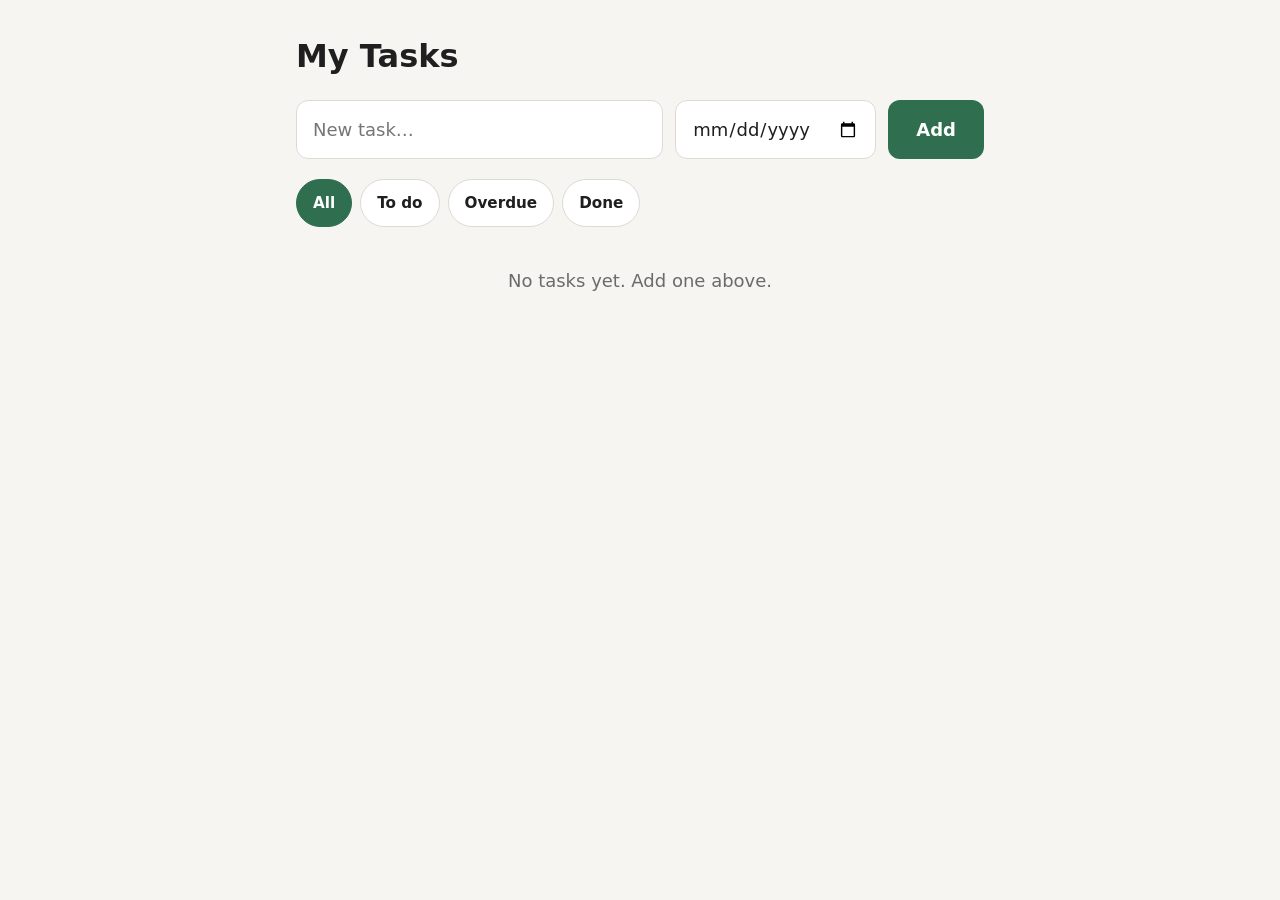
<file: index.html>
<!doctype html>
<html lang="en">
<head>
  <meta charset="utf-8">
  <meta name="viewport" content="width=device-width, initial-scale=1">
  <title>My Tasks</title>
  <link rel="stylesheet" href="style.css">
</head>
<body>
  <main class="app">
    <h1>My Tasks</h1>
    <form id="task-form" class="add-row" autocomplete="off">
      <label for="task-input" class="visually-hidden">New task</label>
      <input id="task-input" type="text" placeholder="New task…" maxlength="200" enterkeyhint="done">
      <label for="task-due" class="visually-hidden">Due date (optional)</label>
      <input id="task-due" class="date-input" type="date" title="Due date (optional)">
      <button type="submit">Add</button>
    </form>
    <div class="toolbar">
      <div id="filters" class="filters" role="group" aria-label="Show tasks">
        <button type="button" data-filter="all">All</button>
        <button type="button" data-filter="todo">To do</button>
        <button type="button" data-filter="overdue">Overdue<span id="overdue-count"></span></button>
        <button type="button" data-filter="done">Done</button>
      </div>
      <p id="count" class="count"></p>
    </div>
    <ul id="task-list" class="task-list"></ul>
    <p id="empty" class="empty">No tasks yet. Add one above.</p>
  </main>
  <div id="undo-bar" class="undo-bar" role="status" hidden>
    <span id="undo-text"></span>
    <button id="undo-btn" type="button">Undo</button>
  </div>
  <script src="app.js"></script>
</body>
</html>
</file>
<file: style.css>
:root {
  --bg: #f6f5f2;
  --card: #ffffff;
  --text: #1f1f1f;
  --muted: #6b6b6b;
  --border: #dddad3;
  --accent: #2f6f4f;
  --accent-text: #ffffff;
  --danger: #b3392f;
  --toast-bg: #1f1f1f;
  --toast-text: #ffffff;
}
@media (prefers-color-scheme: dark) {
  :root {
    --bg: #161716;
    --card: #222422;
    --text: #ececec;
    --muted: #a0a0a0;
    --border: #3a3d3a;
    --accent: #5fae86;
    --accent-text: #0f1a14;
    --danger: #ef8a7f;
    --toast-bg: #ececec;
    --toast-text: #161716;
    color-scheme: dark;
  }
}
* { box-sizing: border-box; }
[hidden] { display: none !important; }
body {
  margin: 0;
  background: var(--bg);
  color: var(--text);
  font: 18px/1.5 system-ui, -apple-system, "Segoe UI", Roboto, sans-serif;
}
.app {
  max-width: 720px;
  margin: 0 auto;
  padding: 32px 16px 64px;
}
h1 { font-size: 2rem; margin: 0 0 20px; }
.add-row { display: flex; flex-wrap: wrap; gap: 12px; }
.add-row input {
  flex: 1;
  min-width: 0;
  font: inherit;
  padding: 14px 16px;
  border: 1px solid var(--border);
  border-radius: 12px;
  background: var(--card);
  color: var(--text);
}
.add-row #task-input { flex: 1 1 240px; }
.add-row .date-input { flex: 0 1 auto; }
.add-row input:focus { outline: 2px solid var(--accent); outline-offset: 1px; }
.add-row button {
  font: inherit;
  font-weight: 600;
  padding: 0 28px;
  min-height: 52px;
  border: 0;
  border-radius: 12px;
  background: var(--accent);
  color: var(--accent-text);
  cursor: pointer;
}
.add-row button:active { transform: scale(0.97); }
.toolbar {
  display: flex;
  flex-wrap: wrap;
  align-items: center;
  justify-content: space-between;
  gap: 8px 16px;
  margin: 20px 0 12px;
}
.filters { display: flex; flex-wrap: wrap; gap: 8px; }
.filters button {
  font: inherit;
  font-size: 0.95rem;
  font-weight: 600;
  min-height: 48px;
  padding: 0 16px;
  border: 1px solid var(--border);
  border-radius: 999px;
  background: var(--card);
  color: var(--text);
  cursor: pointer;
}
.filters button[aria-pressed="true"] {
  background: var(--accent);
  border-color: var(--accent);
  color: var(--accent-text);
}
.filters button:focus-visible { outline: 2px solid var(--accent); outline-offset: 2px; }
.count { color: var(--muted); margin: 0; font-size: 0.95rem; }
.task-list { list-style: none; margin: 0; padding: 0; }
.task-list li {
  background: var(--card);
  border: 1px solid var(--border);
  border-radius: 12px;
  margin-bottom: 10px;
}
.task {
  display: flex;
  align-items: center;
  gap: 4px;
  padding-right: 8px;
}
.task label {
  flex: 1;
  min-width: 0;
  display: flex;
  align-items: center;
  gap: 14px;
  min-height: 56px;
  padding: 12px 16px;
  cursor: pointer;
}
.task input[type="checkbox"] {
  flex: none;
  width: 28px;
  height: 28px;
  margin: 0;
  accent-color: var(--accent);
  cursor: pointer;
}
.task input[type="checkbox"]:focus-visible { outline: 2px solid var(--accent); outline-offset: 2px; }
.task .text { min-width: 0; display: flex; flex-direction: column; }
.task .title { overflow-wrap: anywhere; }
.task .due { font-size: 0.85rem; color: var(--muted); }
.task .due.today { color: var(--accent); font-weight: 600; }
.task .due.overdue { color: var(--danger); font-weight: 600; }
.task.done .title { color: var(--muted); text-decoration: line-through; }
.empty { color: var(--muted); text-align: center; margin-top: 40px; }
.visually-hidden {
  position: absolute; width: 1px; height: 1px;
  overflow: hidden; clip: rect(0 0 0 0); white-space: nowrap;
}

.row-btn {
  flex: none;
  font: inherit;
  font-size: 0.95rem;
  font-weight: 600;
  min-height: 48px;
  padding: 0 14px;
  border: 0;
  border-radius: 10px;
  background: transparent;
  color: var(--accent);
  cursor: pointer;
}
.row-btn.danger { color: var(--danger); }
.row-btn.primary { background: var(--accent); color: var(--accent-text); }
.row-btn:focus-visible { outline: 2px solid var(--accent); outline-offset: 1px; }
.edit-form {
  flex: 1;
  min-width: 0;
  display: flex;
  flex-wrap: wrap;
  align-items: center;
  gap: 8px;
  padding: 8px 0 8px 8px;
}
.edit-form input {
  flex: 1 1 200px;
  min-width: 0;
  font: inherit;
  min-height: 48px;
  padding: 8px 12px;
  border: 1px solid var(--accent);
  border-radius: 10px;
  background: var(--bg);
  color: var(--text);
}
.edit-form .date-input { flex: 0 1 auto; }
.edit-form input:focus { outline: 2px solid var(--accent); outline-offset: 1px; }
.undo-bar {
  position: fixed;
  left: 50%;
  bottom: calc(24px + env(safe-area-inset-bottom, 0px));
  transform: translateX(-50%);
  width: min(560px, calc(100% - 32px));
  display: flex;
  align-items: center;
  gap: 12px;
  padding: 8px 8px 8px 18px;
  border-radius: 14px;
  background: var(--toast-bg);
  color: var(--toast-text);
  box-shadow: 0 6px 24px rgba(0, 0, 0, 0.25);
}
.undo-bar span { flex: 1; min-width: 0; overflow: hidden; text-overflow: ellipsis; white-space: nowrap; }
.undo-bar button {
  font: inherit;
  font-weight: 700;
  min-height: 48px;
  padding: 0 18px;
  border: 0;
  border-radius: 10px;
  background: transparent;
  color: var(--toast-text);
  text-decoration: underline;
  cursor: pointer;
}
</file>
